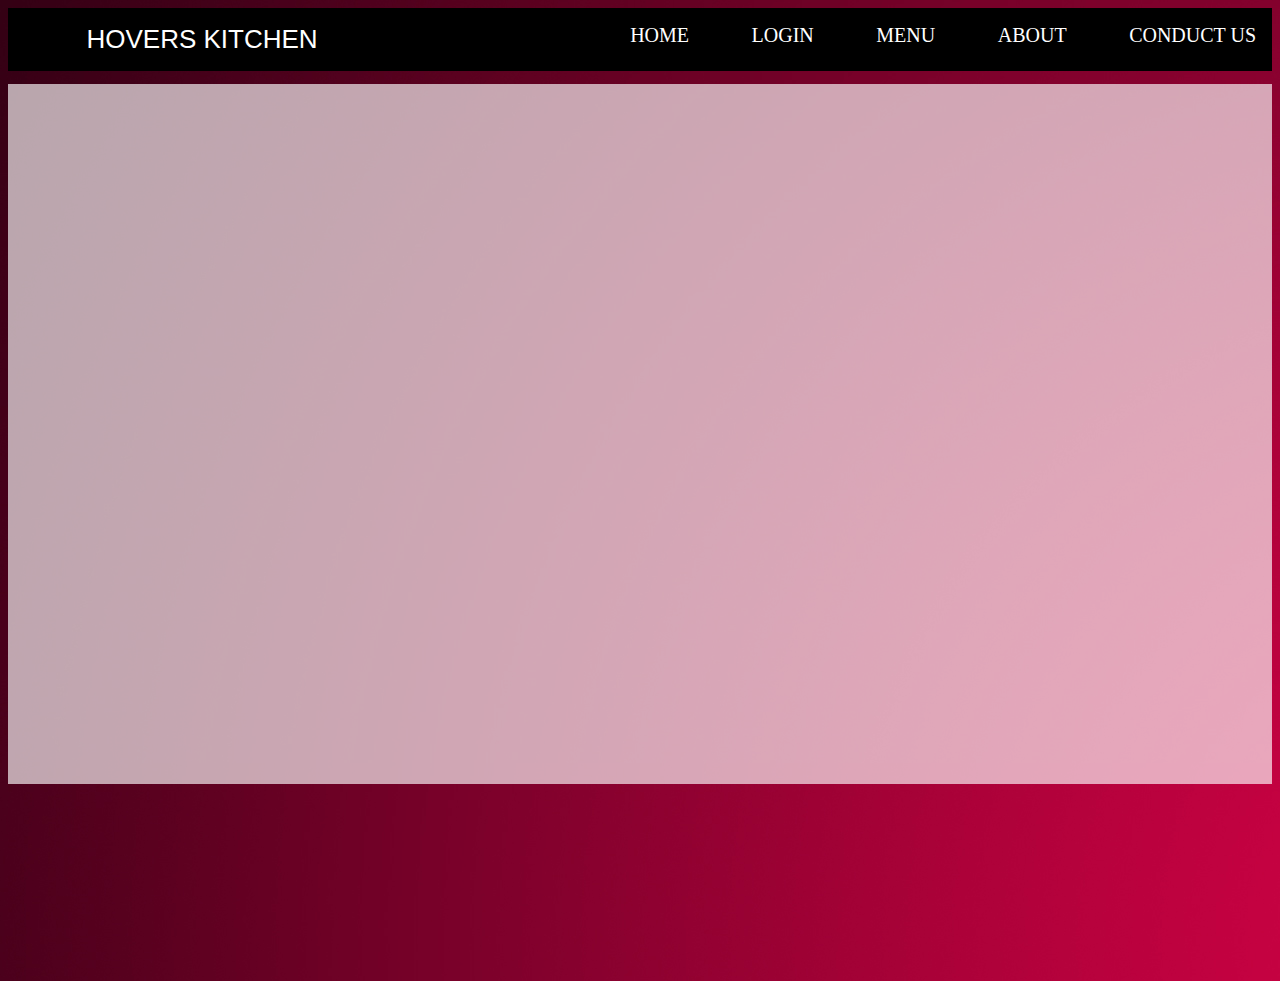
<file: html/about.html>
<html>
        <head>
            <link rel="stylesheet" href="../style/about.css">
            <link rel="stylesheet" href="../style/global.css">
            <script src="../js/global.js"></script>
        </head>
        <body class="about-page">
            <!-- menu starts -->
            <div class="menu">
                <div class="hotel-name"> HOVERS KITCHEN </div><div></div>
                <div></div><div></div><div></div>
                <div><a href="../index.html"class="b">HOME</a></div>
                <div><a href="login.html"class="b">LOGIN</a></div>
                <div><a href="menu.html"class="b"> MENU</a></div>
                <div><a href="about.html"class="b">ABOUT</a></div>
                <div><a href="conductus.html"class="b"> CONDUCT US</a></div>
            </div>
            <!-- body parts -->
            <div class="subbody">
                <!-- head title -->
            <div class="hd"><h1> HOVERS CLOUD KITCHEN </h1></div>
            <div class="text"><u><h1> WELCOME TO HOVERS CLOUD KITCHEN </h1></u></div>
             <!-- para starts -->
            <div class="para">
                <p>A celebration of Vancouver's cultural diversity and
                natural environment hovers cloud kitchen showcases 
                ingredient led, contemporary cuisine that demonstrates 
                the highly skilled technique and relentless drive for
                perfection that has become Chef VICKY.
                Five-time winner of Best Upscale Restaurant in Vancouver
                Magazine's Restaurant Awards, hovers cloud kitchen is 
                glamorous and elegant, yet relaxed and welcoming with warm 
                and attentive service. hovers cloud kitchen is located in 
                the heart of the city at Gchennai within the kolathur. 
                Open for breakfast, brunch, 
                lunch and dinner, with in bar dining menus,etc</p></div> 
            <div class="text"><u><h1> SERVICE </h1></u></div>
            <!-- para starts -->
            <div class="para">
            <p>Fifth on our BC Journey Tasting Menu is The Farm. // Beef, lingonberry, 
                and sunchoke. Call us at 9025-45-7928 to ma... 
                WWW.hoversrestarent.com, 24*7 Available, Thank you </p></div>
            </div>
            <!-- sub ends -->
            <div class="empty"></div>
    </body>
</html>
</file>
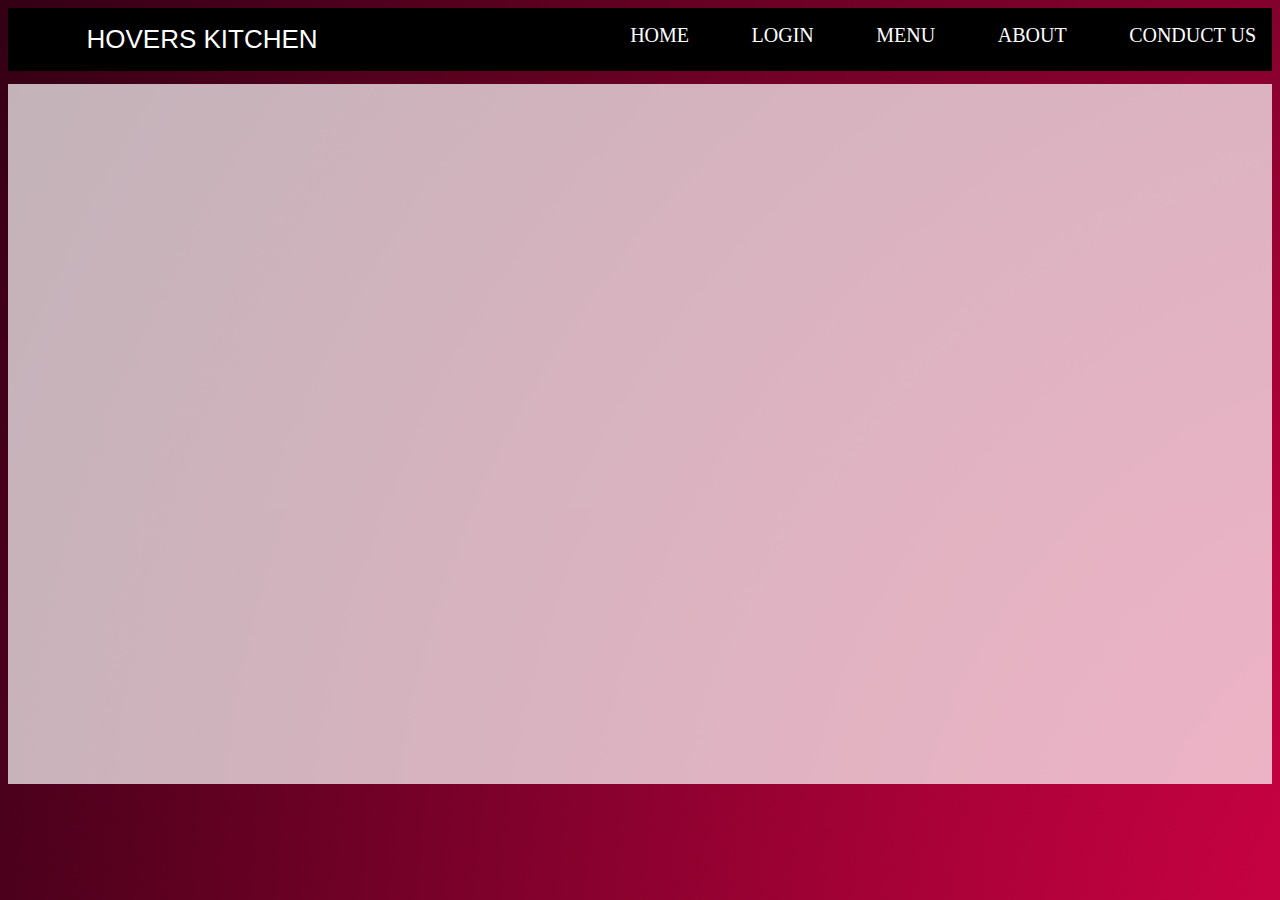
<file: html/conductus.html>
<html>
    <title> comduct us</title>
    <head>
        <link rel="stylesheet" href="../style/conductus.css">
        <link rel="stylesheet" href="../style/global.css">
        <script src="../js/conduct.js"></script>
    </head>
    <body class="conduct-page" >
        <!-- menu bar stats -->
        <div class="menu">
            <div class="hotel-name"> HOVERS KITCHEN </div><div></div>
            <div></div><div></div><div></div>
            <div><a href="../index.html"class="b">HOME</a></div>
            <div><a href="login.html"class="b">LOGIN</a></div>
            <div><a href="menu.html"class="b"> MENU</a></div>
            <div><a href="about.html"class="b">ABOUT</a></div>
            <div><a href="conductus.html"class="b"> CONDUCT US</a></div>
        </div>
        <div class="subbody">
        <div class="conduct"><h1> Conduct Us </h1></div>
        <div class="grid">
            <div class="part1">
                <u><h1> BY PHONE </h1></u>
                <p> ( monday to friday 9am to 5pm )</p>
                <h2> INDIA TOLL-FREE :</h2>
                <h4> 9024-4579-28</h4>
                <h2> INTERNATIONAL</h2>
                <h4> 12-3243-325-545</h4>
            </div>
            <div class="part2">
                <u><h1> START A NEW CASE </h1></u>
                <h2 id="demo">  just sent us your questions  or concerns by starting a new case and we will give you the help you need.</h2>
            </div>
            <div class="part3">
                <u><h1> LIVE CHAT </h1></u>
                <p> ( monday to friday 9am to 5pm )</p>
                <h2> Chat with a member of our in-house team.</h2>
            </div>
        </div>
    </div>
    </body>
</html>
</file>
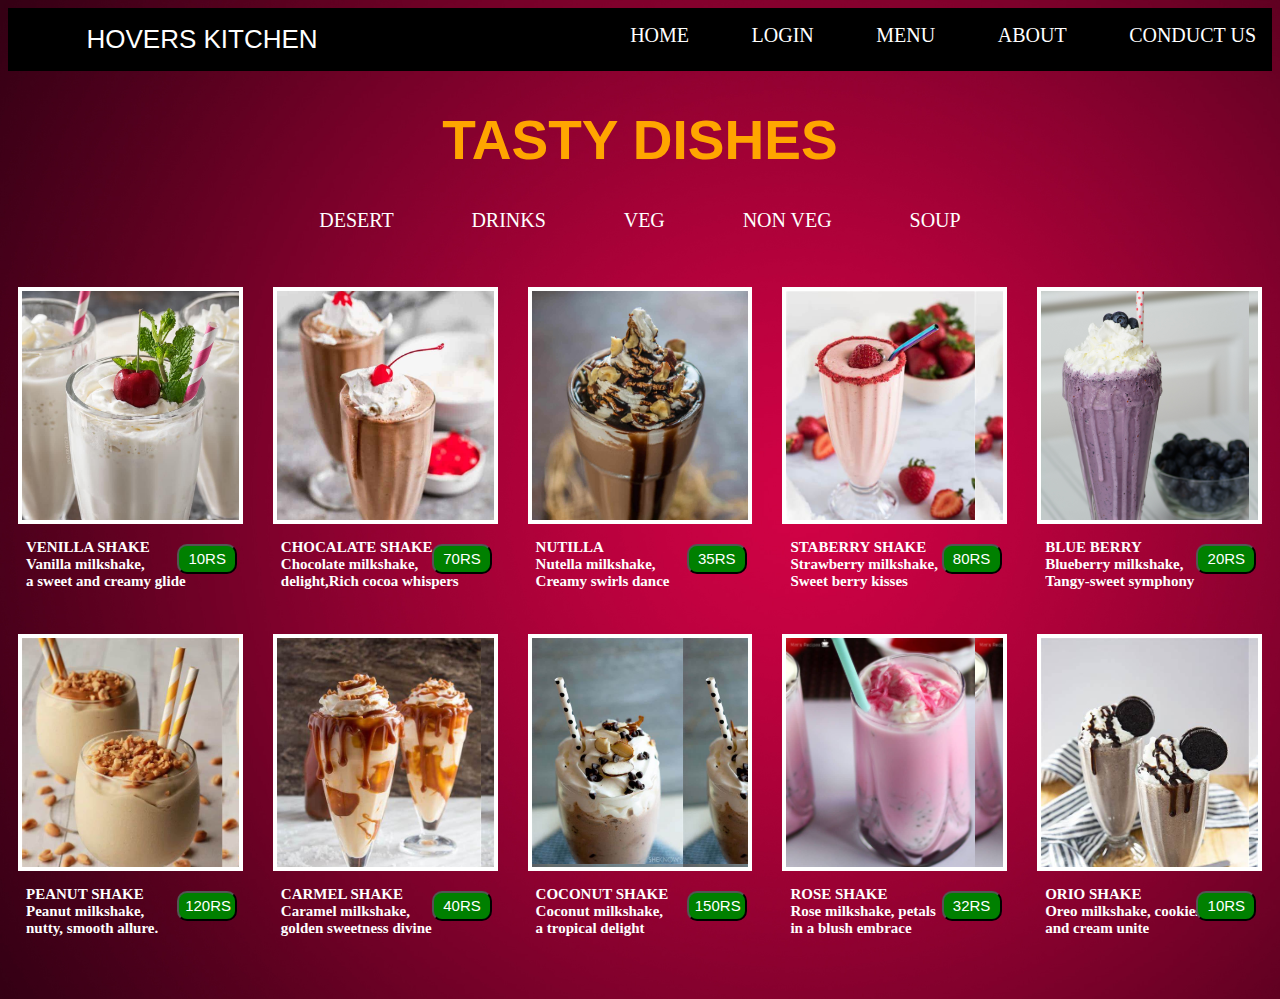
<file: html/drinks.html>
<html>
    <head>
        <title>homepage</title>
        <link rel="stylesheet" href="../style/grid.css">
        <link rel="stylesheet" href="../style/global.css">
    </head>
    <body class="menu-page">
         <!--menu bar-->
         <div class="menu">
            <div class="hotel-name"> HOVERS KITCHEN </div><div></div>
            <div></div><div></div><div></div>
            <div><a href="../index.html"class="b">HOME</a></div>
            <div><a href="login.html"class="b">LOGIN</a></div>
            <div><a href="menu.html"class="b"> MENU</a></div>
            <div><a href="about.html"class="b">ABOUT</a></div>
            <div><a href="conductus.html"class="b"> CONDUCT US</a></div>
        </div>
        <!--heading-->
        <div>
            <h1 class="top-heading"> TASTY DISHES </h1>
        </div>
        <!--sub bar-->
<div class="submenu">
    <div></div><div></div><div></div><div></div>
    <div><a href="menu.html" class="c">DESERT</a></div>
    <div><a href="drinks.html" class="c">DRINKS</a></div>
    <div><a href="veg.html" class="c"> VEG </a></div>
    <div><a href="nonveg.html" class="c"> NON VEG </a></div>
    <div><a href="soup.html" class="c">SOUP</a> </div>
    <div></div><div></div><div></div>
</div>
        <!--food items-->
        <div class="grid">
            <div class="grid-box drink1"></div>
            <div class="grid-box drink2"></div>
            <div class="grid-box drink3"></div>
            <div class="grid-box drink4"></div>
            <div class="grid-box drink5"></div>
            <div><h1 class="text-item"> VENILLA SHAKE <br>Vanilla milkshake,<br> a sweet and creamy glide<br><br><br> <button class="buy"> 10RS </button></h1></div>
            <div><h1 class="text-item"> CHOCALATE SHAKE <br>Chocolate milkshake, <br> delight,Rich cocoa whispers <br><br><br> <button class="buy"> 70RS </button></h1></div>
            <div><h1 class="text-item"> NUTILLA <br>Nutella milkshake, <br>Creamy swirls dance <br><br><br> <button class="buy"> 35RS </button></h1></div>
            <div><h1 class="text-item"> STABERRY SHAKE <br>Strawberry milkshake,<br>Sweet berry kisses <br><br><br> <button class="buy"> 80RS </button></h1></div>
            <div><h1 class="text-item"> BLUE BERRY <br>Blueberry milkshake, <br>Tangy-sweet symphony <br><br><br> <button class="buy"> 20RS </button></h1></div>
            <div class="grid-box drink6"></div>
            <div class="grid-box drink7"></div>
            <div class="grid-box drink8"></div>
            <div class="grid-box drink9"></div>
            <div class="grid-box drink10"></div>
            <div><h1 class="text-item"> PEANUT SHAKE <br>Peanut milkshake, <br>nutty, smooth allure. <br><br><br> <button class="buy"> 120RS </button></h1></div>
            <div><h1 class="text-item"> CARMEL SHAKE <br>Caramel milkshake, <br>golden sweetness divine <br><br><br> <button class="buy"> 40RS </button></h1></div>
            <div><h1 class="text-item"> COCONUT SHAKE <br>Coconut milkshake,<br> a tropical delight <br><br><br> <button class="buy"> 150RS </button></h1></div>
            <div><h1 class="text-item"> ROSE SHAKE <br>Rose milkshake, petals <br>in a blush embrace <br><br><br> <button class="buy"> 32RS </button></h1></div>
            <div><h1 class="text-item"> ORIO SHAKE <br>Oreo milkshake, cookies <br>and cream unite <br><br><br> <button class="buy"> 10RS </button></h1></div>
        </div>
    </div>
</body>
</html>
</file>
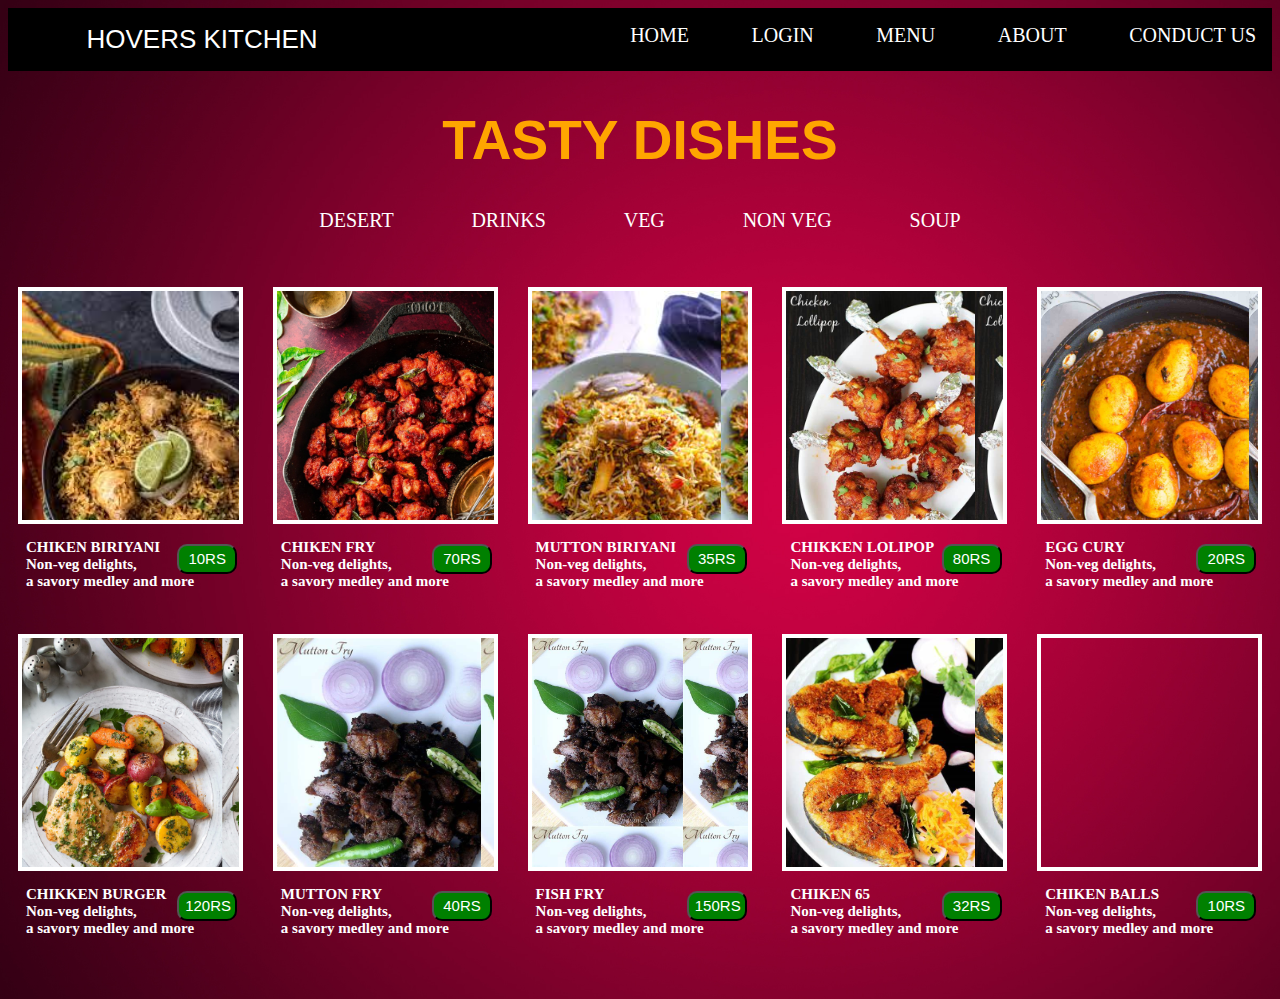
<file: html/nonveg.html>
<html>
    <head>
        <title>homepage</title>
        <link rel="stylesheet" href="../style/grid.css">
        <link rel="stylesheet" href="../style/global.css">
    </head>
    <body class="menu-page">
         <!--menu bar-->
         <div class="menu">
            <div class="hotel-name"> HOVERS KITCHEN </div><div></div>
            <div></div><div></div><div></div>
            <div><a href="../index.html"class="b">HOME</a></div>
            <div><a href="login.html"class="b">LOGIN</a></div>
            <div><a href="menu.html"class="b"> MENU</a></div>
            <div><a href="about.html"class="b">ABOUT</a></div>
            <div><a href="conductus.html"class="b"> CONDUCT US</a></div>
        </div>
        <!--heading-->
        <div>
            <h1 class="top-heading"> TASTY DISHES </h1>
        </div>
        <!--sub bar-->
<div class="submenu">
    <div></div><div></div><div></div><div></div>
    <div><a href="menu.html" class="c">DESERT</a></div>
    <div><a href="drinks.html" class="c">DRINKS</a></div>
    <div><a href="veg.html" class="c"> VEG </a></div>
    <div><a href="nonveg.html" class="c"> NON VEG </a></div>
    <div><a href="soup.html" class="c">SOUP</a> </div>
    <div></div><div></div><div></div>
</div>
        <!--food items-->
        <div class="grid">
            <div class="grid-box nv1"></div>
            <div class="grid-box nv2"></div>
            <div class="grid-box nv3"></div>
            <div class="grid-box nv4"></div>
            <div class="grid-box nv5"></div>
            <div><h1 class="text-item">CHIKEN BIRIYANI<br>Non-veg delights,<br> a savory medley and more<br><br><br> <button class="buy"> 10RS </button></h1></div>
            <div><h1 class="text-item"> CHIKEN FRY <br>Non-veg delights,<br> a savory medley and more <br><br><br> <button class="buy"> 70RS </button></h1></div>
            <div><h1 class="text-item"> MUTTON BIRIYANI  <br>Non-veg delights,<br> a savory medley and more <br><br><br> <button class="buy"> 35RS </button></h1></div>
            <div><h1 class="text-item"> CHIKKEN LOLIPOP <br>Non-veg delights,<br> a savory medley and more <br><br><br> <button class="buy"> 80RS </button></h1></div>
            <div><h1 class="text-item"> EGG CURY <br>Non-veg delights,<br> a savory medley and more<br><br><br> <button class="buy"> 20RS </button></h1></div>
            <div class="grid-box nv6"></div>
            <div class="grid-box nv7"></div>
            <div class="grid-box nv8"></div>
            <div class="grid-box nv9"></div>
            <div class="grid-box nv10s"></div>
            <div><h1 class="text-item"> CHIKKEN BURGER <br>Non-veg delights,<br> a savory medley and more <br><br><br> <button class="buy"> 120RS </button></h1></div>
            <div><h1 class="text-item"> MUTTON FRY <br>Non-veg delights,<br> a savory medley and more<br><br><br> <button class="buy"> 40RS </button></h1></div>
            <div><h1 class="text-item">  FISH FRY <br>Non-veg delights,<br> a savory medley and more <br><br><br> <button class="buy"> 150RS </button></h1></div>
            <div><h1 class="text-item">  CHIKEN 65 <br>Non-veg delights,<br> a savory medley and more <br><br><br> <button class="buy"> 32RS </button></h1></div>
            <div><h1 class="text-item"> CHIKEN BALLS <br>Non-veg delights,<br> a savory medley and more <br><br><br> <button class="buy"> 10RS </button></h1></div>
        </div>
    </div>
</body>
</html>
</file>
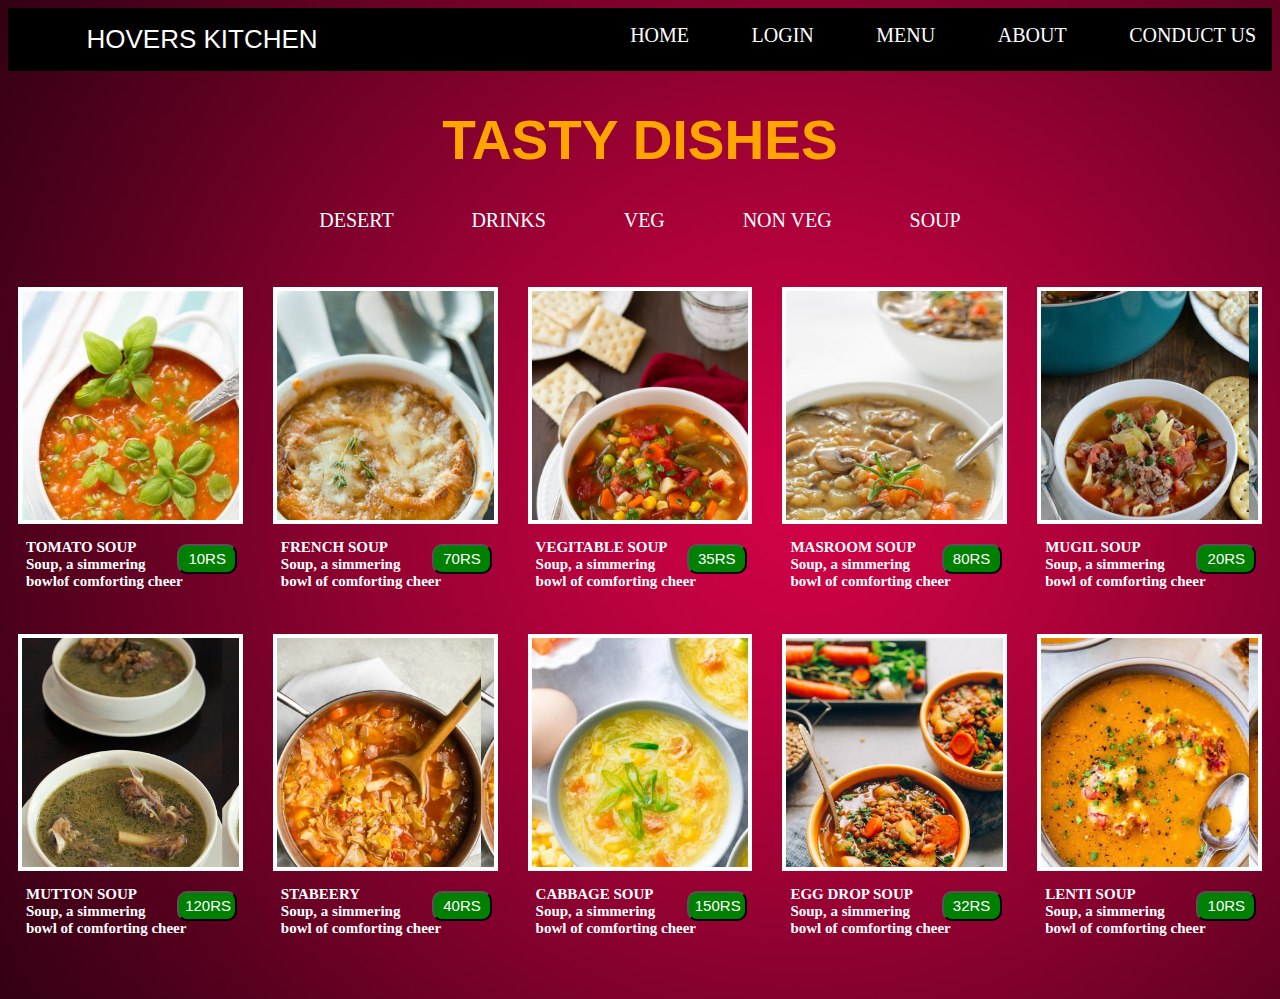
<file: html/soup.html>
<html>
    <head>
        <title>homepage</title>
        <link rel="stylesheet" href="../style/grid.css">
        <link rel="stylesheet" href="../style/global.css">
    </head>
    <body class="menu-page">
 <!--menu bar-->
 <div class="menu">
    <div class="hotel-name"> HOVERS KITCHEN </div><div></div>
    <div></div><div></div><div></div>
    <div><a href="../index.html"class="b">HOME</a></div>
    <div><a href="login.html"class="b">LOGIN</a></div>
    <div><a href="menu.html"class="b"> MENU</a></div>
    <div><a href="about.html"class="b">ABOUT</a></div>
    <div><a href="conductus.html"class="b"> CONDUCT US</a></div>
</div>
<!--heading-->
<div>
    <h1 class="top-heading"> TASTY DISHES </h1>
</div>
<!--sub bar-->
<div class="submenu">
    <div></div><div></div><div></div><div></div>
    <div><a href="menu.html" class="c">DESERT</a></div>
    <div><a href="drinks.html" class="c">DRINKS</a></div>
    <div><a href="veg.html" class="c"> VEG </a></div>
    <div><a href="nonveg.html" class="c"> NON VEG </a></div>
    <div><a href="soup.html" class="c">SOUP</a> </div>
    <div></div><div></div><div></div>
</div>
        <!--food items-->
        <div class="grid">
            <div class="grid-box sp1"></div>
            <div class="grid-box sp2"></div>
            <div class="grid-box sp3"></div>
            <div class="grid-box sp4"></div>
            <div class="grid-box sp5"></div>
            <div><h1 class="text-item"> TOMATO SOUP <br>Soup, a simmering <br>  bowlof comforting cheer<br><br><br> <button class="buy"> 10RS </button></h1></div>
            <div><h1 class="text-item"> FRENCH SOUP <br>Soup, a simmering <br>  bowl of comforting cheer <br><br><br> <button class="buy"> 70RS </button></h1></div>
            <div><h1 class="text-item">  VEGITABLE SOUP<br>Soup, a simmering  <br> bowl of comforting cheer <br><br><br> <button class="buy"> 35RS </button></h1></div>
            <div><h1 class="text-item">  MASROOM SOUP <br>Soup, a simmering  <br> bowl of comforting cheer <br><br><br> <button class="buy"> 80RS </button></h1></div>
            <div><h1 class="text-item"> MUGIL SOUP <br>Soup, a simmering <br>  bowl of comforting cheer <br><br><br> <button class="buy"> 20RS </button></h1></div>
            <div class="grid-box sp6"></div>
            <div class="grid-box sp7"></div>
            <div class="grid-box sp8"></div>
            <div class="grid-box sp9"></div>
            <div class="grid-box sp10"></div>
            <div><h1 class="text-item"> MUTTON SOUP <br>Soup, a simmering  <br> bowl of comforting cheer <br><br><br> <button class="buy"> 120RS </button></h1></div>
            <div><h1 class="text-item"> STABEERY <br>Soup, a simmering  <br> bowl of comforting cheer <br><br><br> <button class="buy"> 40RS </button></h1></div>
            <div><h1 class="text-item">  CABBAGE SOUP <br>Soup, a simmering <br>  bowl of comforting cheer <br><br><br> <button class="buy"> 150RS </button></h1></div>
            <div><h1 class="text-item">  EGG DROP SOUP <br>Soup, a simmering  <br> bowl of comforting cheer <br><br><br> <button class="buy"> 32RS </button></h1></div>
            <div><h1 class="text-item"> LENTI SOUP <br>Soup, a simmering <br>  bowl of comforting cheer <br><br><br> <button class="buy"> 10RS </button></h1></div>
        </div>
    </div>
</body>
</html>
</file>
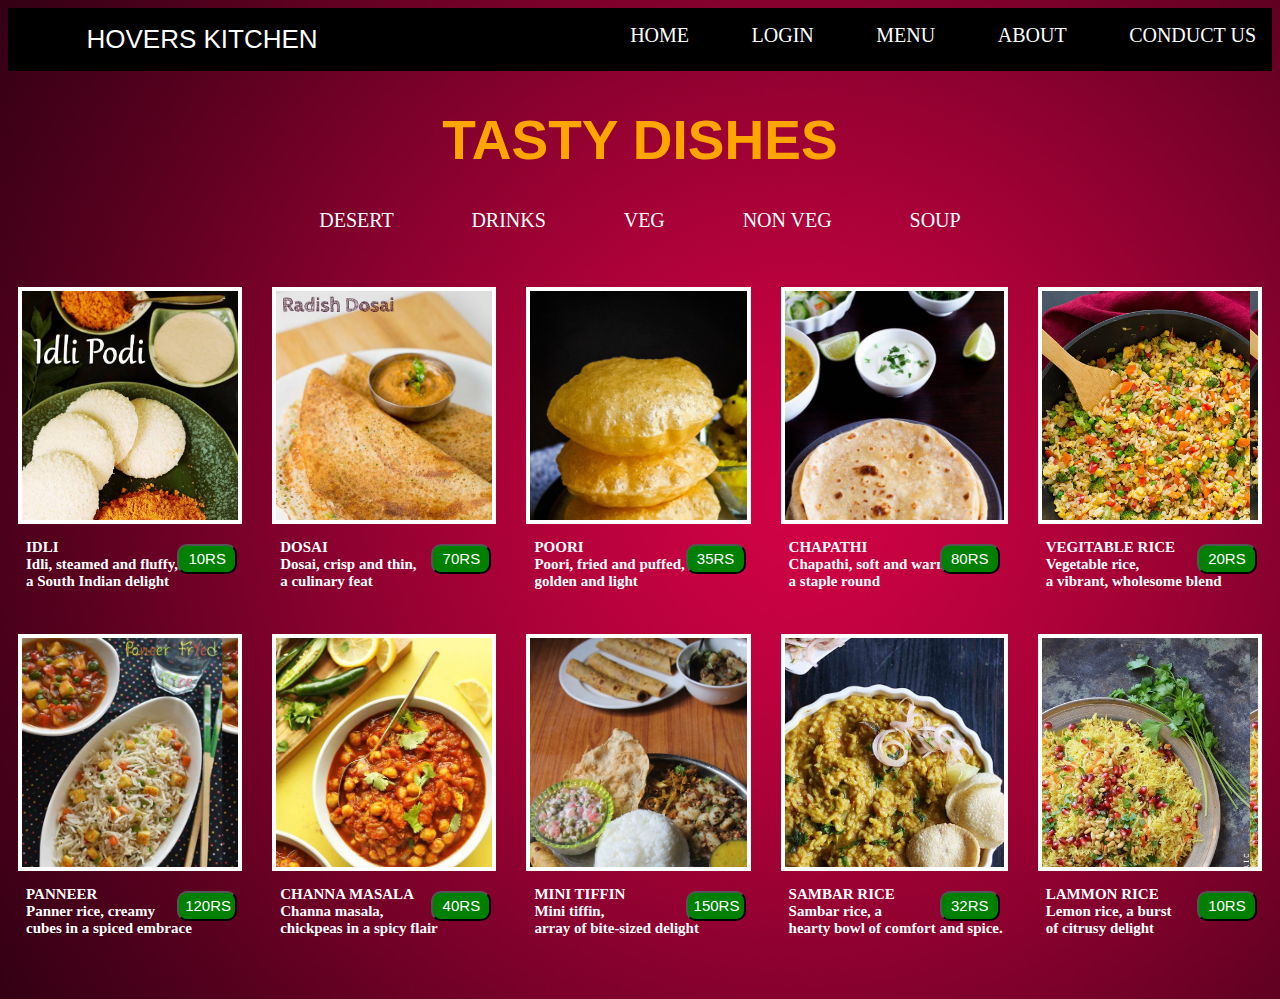
<file: html/veg.html>
<html>
    <head>
        <title>homepage</title>
        <link rel="stylesheet" href="../style/grid.css">
        <link rel="stylesheet" href="../style/global.css">
    </head>
    <body class="menu-page">
        <!--menu bar-->
        <div class="menu">
            <div class="hotel-name"> HOVERS KITCHEN </div><div></div>
            <div></div><div></div><div></div>
            <div><a href="../index.html"class="b">HOME</a></div>
            <div><a href="login.html"class="b">LOGIN</a></div>
            <div><a href="menu.html"class="b"> MENU</a></div>
            <div><a href="about.html"class="b">ABOUT</a></div>
            <div><a href="conductus.html"class="b"> CONDUCT US</a></div>
        </div>
        <!--heading-->
        <div>
            <h1 class="top-heading"> TASTY DISHES </h1>
        </div>
<!--sub bar-->
<div class="submenu">
    <div></div><div></div><div></div><div></div>
    <div><a href="menu.html" class="c">DESERT</a></div>
    <div><a href="drinks.html" class="c">DRINKS</a></div>
    <div><a href="veg.html" class="c"> VEG </a></div>
    <div><a href="nonveg.html" class="c"> NON VEG </a></div>
    <div><a href="soup.html" class="c">SOUP</a> </div>
    <div></div><div></div><div></div>
</div>
        <!--food items-->
        <div class="grid">
            <div class="grid-box vg1"></div>
            <div class="grid-box vg2"></div>
            <div class="grid-box vg3"></div>
            <div class="grid-box vg4"></div>
            <div class="grid-box vg5"></div>
            <div><h1 class="text-item"> IDLI <br>Idli, steamed and fluffy,<br> a South Indian delight<br><br><br> <button class="buy"> 10RS </button></h1></div>
            <div><h1 class="text-item"> DOSAI <br>Dosai, crisp and thin,<br> a culinary feat <br><br><br> <button class="buy"> 70RS </button></h1></div>
            <div><h1 class="text-item"> POORI  <br>Poori, fried and puffed,<br> golden and light <br><br><br> <button class="buy"> 35RS </button></h1></div>
            <div><h1 class="text-item"> CHAPATHI <br>Chapathi, soft and warm,<br> a staple round <br><br><br> <button class="buy"> 80RS </button></h1></div>
            <div><h1 class="text-item"> VEGITABLE RICE <br>Vegetable rice,<br> a vibrant, wholesome blend <br><br><br> <button class="buy"> 20RS </button></h1></div>
            <div class="grid-box vg6"></div>
            <div class="grid-box vg7"></div>
            <div class="grid-box vg8"></div>
            <div class="grid-box vg9"></div>
            <div class="grid-box vg10"></div>
            <div><h1 class="text-item"> PANNEER <br>Panner rice, creamy <br>cubes in a spiced embrace <br><br><br> <button class="buy"> 120RS </button></h1></div>
            <div><h1 class="text-item"> CHANNA MASALA <br>Channa masala, <br>chickpeas in a spicy flair <br><br><br> <button class="buy"> 40RS </button></h1></div>
            <div><h1 class="text-item"> MINI TIFFIN <br>Mini tiffin, <br> array of bite-sized delight <br><br><br> <button class="buy"> 150RS </button></h1></div>
            <div><h1 class="text-item"> SAMBAR RICE <br>Sambar rice, a <br> hearty bowl of comfort and spice. <br><br><br> <button class="buy"> 32RS </button></h1></div>
            <div><h1 class="text-item"> LAMMON RICE <br>Lemon rice, a burst <br>of citrusy delight <br><br><br> <button class="buy"> 10RS </button></h1></div>
        </div>
    </div>
</body>
</html>
</file>
<file: style/about.css>
.about-page {
    background-image: url(../image/others/menu.jpg);
}
.subbody {
    background-color: white;
    opacity: 65%;
    height: 700px;
    color: black;
}
/* head */
.hd {
    font-size: large;
    font-family: Arial, Helvetica, sans-serif;
    text-align: center;
    color: red;
}
.hd:hover{
    color: blue;
}
/* text*/
.text {
    font-family: Arial, Helvetica, sans-serif;
    color: black;
    font-size: 14px;
    margin-top: 90px;
    margin-left: 2%;
    background-color:white ;
}
.text:hover{
    color: blue;
}
/* para*/
.para {
    color: black;
    font-size: 19px;
    font-family: sans-serif;
    margin-left: 40px;
}
/* empty */
.empty {
    height: 5cm;
}
</file>
<file: style/global.css>
/* nav bar  */
*{
    color: white;
    text-decoration: none;
    font-size: 20px;
}
*:hover{
    /* background-color: white; */
    color: rgb(192, 202, 7);
    font-size: 23px;
}
.menu{
    background-color: black;
    color: white;
    text-align: right;
    padding: 16px;
    display: grid;
    grid-template-areas: 'myArea myArea myArea myArea myArea  myArea myArea myArea myArea myArea';
}
/* hotle-name */
.hotel-name {
    color: white;
    font-size: 26px;
    font-family: Verdana, Geneva, Tahoma, sans-serif;
}
/* home-page */
.home-page {
    background-image: url(../image/others/homebg.jpg);
    background-size: cover;
}
/*search bar */
.intp {
    font-size: 20px;
    text-decoration: none;
    margin-top: 35px;
    height: 49px;
    width: 11cm;
    margin-left: 10cm;
    border-radius: 15px;
}
.sc {
    height: 40px;
    margin-top: 1cm;
    font-size: 20px; 
    color: black; 
    background-color: white;
    text-decoration: none;
    border-radius: 13px;
}
.sc:hover {
    background-color: orange;
    color: white;
}
/* oder button */
.oder {
    font-family: Arial, Helvetica, sans-serif;
    font-size: large;
    height: 50px;
    width: 150px;
    color: black;
    margin-top: 10cm;
    margin-left: 6cm;
    border-radius: 30px;
    background-color: green;
    border: 3px solid black;
}
.oder:hover {
    background-color: rgb(255, 3, 66);
    color: black;
}
/* log in*/
            .login-page {
                background-image: url("../image/others/loginbg.jpg");
                background-size: cover;
                height: 100vh;
            }
            .lg {
                text-align: center;
                background-color: black;
                font-family: Arial, Helvetica, sans-serif;
                font-size: 20px;
                padding: 40px;
                border-radius: 15px;
                height : 9cm;
                width: 10cm;
                margin:  auto;
                margin-top: 3%;
                opacity: 80%; 
            }
            .lg-grid {
                display: grid;
                grid-template-areas: 'myArea myArea';
                row-gap: 20px;
            }
            /* new user */
            .new-lg {
                background-color: black;
                text-align: center;
                font-family: Arial, Helvetica, sans-serif;
                font-size: 20px;
                padding-top: 2px;
                padding-left: 10px;
                color: black;
                border-radius: 15px;
                height : 8cm;
                width: 12cm;
                margin:  auto;
                margin-top: 9%;
                opacity: 80%;
            }
            .bt {
                padding: 2px;
                color: black;
                background-color: #f9f9f9;;
                border-radius: 10px;
                border: 1px solid white;
            
            }
</file>
<file: style/conductus.css>
.conduct-page {
    background-image: url(../image/others/menu.jpg);
}
.subbody {
    height: 700px;
    background-color: white;
    opacity: 70%;
    font-family: Arial, Helvetica, sans-serif;
}
.conduct {
    color: red;
    text-align: center;
    font-family: Arial, Helvetica, sans-serif;
    font-size: large;
}
.conduct:hover {
    color: blue;
}
.grid {
    margin-top: 45px;
    display: grid;
    grid-template-areas: 'myArea myArea myArea myArea myArea';
    column-gap:  70px;
    padding: 10px;
    text-align: center;
    color: black;
}
.grid > .part1,.part2,.part3 {
    padding: 20px;
    height: 5cm;
    width: 8cm;
}
</file>
<file: style/grid.css>
*{
    color: white;
    text-decoration: none;
    font-size: 20px;
}
.menu-page {
    background-image: url(../image/others/menu.jpg);
    background-size: cover;
}
/*heading*/
.top-heading {
    font-size: 55px;
    font-family: Arial, Helvetica, sans-serif;
    text-align: center;
    color: orange;
}
/*sub menu*/
.c {
    
}
.c:hover {
    color: black;
    background-color: white;
}
.submenu {
    display: grid;
    grid-template-areas: ' myArea myArea myArea myArea myArea myArea myArea myArea myArea myArea myArea myArea';
    row-gap: 10px;
}
/* grid - box */
.grid {
    margin-top: 45px;
    display: grid;
    grid-template-areas: 'myArea myArea myArea myArea myArea';
    column-gap:  30px;
    padding: 10px;
}
.grid > .grid-box {
    padding: 20px;
    height: 5cm;
   border: solid white 4px;
}
/*text area*/
.text-item {
    font-size: 15px;
    color: white;
    margin-top: 15px;
    margin-left: 8px;
    border-style: hidden;
}
/*button*/
.buy {
    height: 30px;
    width: 60px;
    font-size: 15px;
    border-radius: 10px;
    margin-left: 4cm;
    margin-top: -80px;
    background-color: green;
    color: white;
}
.buy:hover {
    background-color: orangered;
    color: white;

}
/* desert item list */
.ice1 {
    background-image: url(../image/Desert/kulfi.jpg);
    background-size: 6cm;
}
.ice2 {
    background-image: url(../image/Desert/ice.jpg);
    background-size: 6cm;
}
.ice3 {
    background-image: url(../image/Desert/cone.jpeg);
    background-size: 5cm;
}
.ice4 {
    background-image: url(../image/Desert/florida.jpeg);
    background-size: 5cm;
}
.ice5 {
    background-image: url(../image/Desert/chacobar.jpeg);
    background-size: 5.5cm;
}
.ice6 {
    background-image: url(../image/Desert/sorbet.jpg);
    background-size: 5.3cm;
}
.ice7 {
    background-image: url(../image/Desert/staberry.jpeg);
    background-size: 5.4cm;
}
.ice8 {
    background-image: url(../image/Desert/peanut.webp);
    background-size: 4cm;
}
.ice9 {
    background-image: url(../image/Desert/venilla.jpg);
    background-size: 5cm;
}
.ice10 {
    background-image: url(../image/Desert/cupice.jpg);
    background-size: 5.5cm;
}
/*------------------------------drink item list-----------------------*/
.drink1 {
    background-image: url(../image/Drinks/1.jpg);
    background-size: 6cm;
}
.drink2 {
    background-image: url(../image/Drinks/2.jpg);
    background-size: 6cm;

}
.drink3 {
    background-image: url(../image/Drinks/3.jpg);
    background-size: 6cm;
}
.drink4 {
    background-image: url(../image/Drinks/4.jpeg);
    background-size: 5cm;
}
.drink5 {
    background-image: url(../image/Drinks/5.jpeg);
    background-size: 5.5cm;
}
.drink6 {
    background-image: url(../image/Drinks/6.jpeg);
    background-size: 5.3cm;
}
.drink7 {
    background-image: url(../image/Drinks/7.jpeg);
    background-size: 5.4cm;
}
.drink8 {
    background-image: url(../image/Drinks/8.jpeg);
    background-size: 4cm;
}
.drink9 {
    background-image: url(../image/Drinks/9.jpg);
    background-size: 5cm;
}
.drink10 {
    background-image: url(../image/Drinks/10.jpeg);
    background-size: 5.5cm;
}
/*----------------------------non veg item list---------------------------*/
.nv1 {
    background-image: url(../image/nonveg/1.jpg);
    background-size: 6cm;
}
.nv2 {
    background-image: url(../image/nonveg/2.jpg);
    background-size: 6cm;

}
.nv3 {
    background-image: url(../image/nonveg/3.jpg);
    background-size: 5cm;
}
.nv4 {
    background-image: url(../image/nonveg/4.jpeg);
    background-size: 5cm;
}
.nv5 {
    background-image: url(../image/nonveg/5.jpg);
    background-size: 5.5cm;
}
.nv6 {
    background-image: url(../image/nonveg/6.jpg);
    background-size: 5.3cm;
}
.nv7 {
    background-image: url(../image/nonveg/7.jpeg);
    background-size: 5.4cm;
}
.nv8 {
    background-image: url(../image/nonveg/7.jpeg);
    background-size: 4cm;
}
.nv9 {
    background-image: url(../image/nonveg/9.jpeg);
    background-size: 5cm;
}
.nv10 {
    background-image: url(../image/nonveg/10.jpeg);
    background-size: 5.5cm;
}
/*----------------------------veg item list---------------*/
.vg1 {
    background-image: url(../image/veg/v1.jpg);
    background-size: 6cm;
}
.vg2 {
    background-image: url(../image/veg/v2.jpg);
    background-size: 6cm;

}
.vg3 {
    background-image: url(../image/veg/v3.jpg);
    background-size: 6cm;
}
.vg4 {
    background-image: url(../image/veg/v4.jpeg);
    background-size: 6cm;
}
.vg5 {
    background-image: url(../image/veg/v5.webp);
    background-size: 5.5cm;
}
.vg6 {
    background-image: url(../image/veg/v6.jpeg);
    background-size: 5.3cm;
}
.vg7 {
    background-image: url(../image/veg/v7.jpeg);
    background-size: 5.9cm;
}
.vg8 {
    background-image: url(../image/veg/v8.JPG);
    background-size: 6cm;
}
.vg9 {
    background-image: url(../image/veg/v9.jpg);
    background-size: 6cm;
}
.vg10 {
    background-image: url(../image/veg/v10.jpg);
    background-size: 5.5cm;
}
/*--------------------------soup item list--------------------------*/
.sp1 {
    background-image: url(../image/Soup/s1.jpeg);
    background-size: 6cm;
}
.sp2 {
    background-image: url(../image/Soup/s2.jpg);
    background-size: 6cm;

}
.sp3 {
    background-image: url(../image/Soup/s3.jpg);
    background-size: 6cm;
}
.sp4 {
    background-image: url(../image/Soup/s4.jpeg);
    background-size: 6cm;
}
.sp5 {
    background-image: url(../image/Soup/s5.jpeg);
    background-size: 5.5cm;
}
.sp6 {
    background-image: url(../image/Soup/s6.jpg);
    background-size: 5.3cm;
}
.sp7 {
    background-image: url(../image/Soup/s7.jpg);
    background-size: 5.4cm;
}
.sp8 {
    background-image: url(../image/Soup/s8.webp);
    background-size: 6cm;
}
.sp9 {
    background-image: url(../image/Soup/s9.jpg);
    background-size: 6cm;
}
.sp10 {
    background-image: url(../image/Soup/s10.jpeg);
    background-size: 5.5cm;
}
</file>
